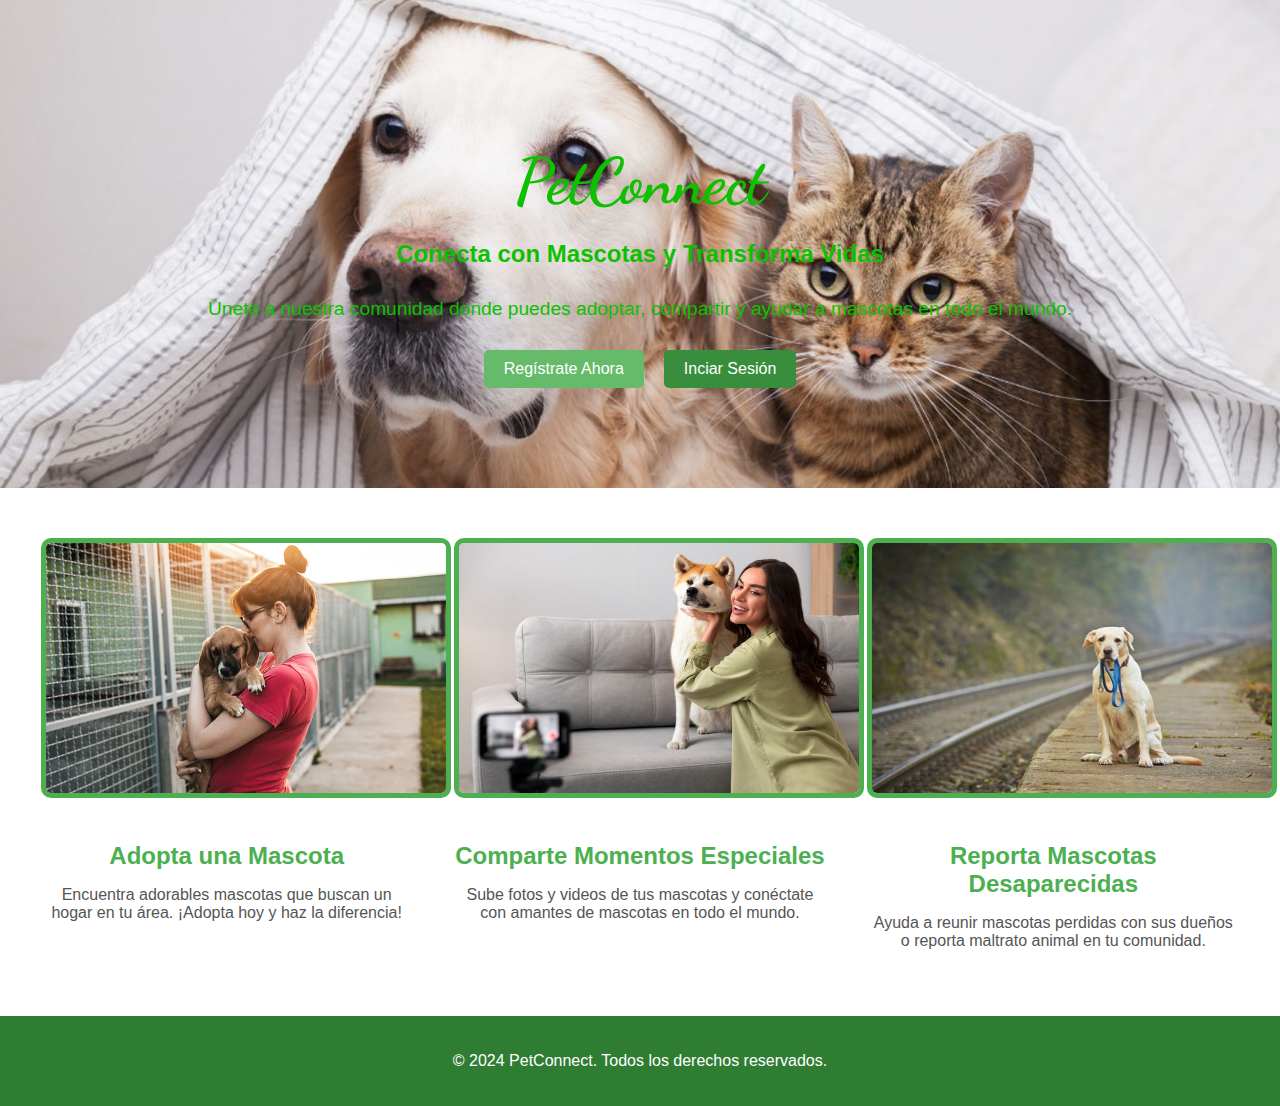
<file: index.html>
<!DOCTYPE html>
<html lang="es">
<head>
    <meta charset="UTF-8">
    <meta name="viewport" content="width=device-width, initial-scale=1.0">
    <title>Bienvenidos a PetConnect</title>
    <link rel="preconnect" href="https://fonts.googleapis.com">
    <link rel="preconnect" href="https://fonts.gstatic.com" crossorigin>
    <link href="https://fonts.googleapis.com/css2?family=Dancing+Script:wght@400..700&display=swap" rel="stylesheet">
    <link rel="stylesheet" href="style.css">
</head>
<body>
    <header class="hero">
        <div class="hero-content">
            <h1 class="title">PetConnect</h1>
            <h2 class="subtitle">Conecta con Mascotas y Transforma Vidas</h2>
            <p>Únete a nuestra comunidad donde puedes adoptar, compartir y ayudar a mascotas en todo el mundo.</p>
            <div class="cta-buttons">
                <a href="Registro.html" class="cta-primary">Regístrate Ahora</a>
                <a href="Login.html" class="cta-secondary">Inciar Sesión</a>
            </div>
        </div>
    </header>

    <section class="features">
        <div class="feature">
            <img src="images/foto1.png" alt="Adopción de Mascotas">
            <h2>Adopta una Mascota</h2>
            <p>Encuentra adorables mascotas que buscan un hogar en tu área. ¡Adopta hoy y haz la diferencia!</p>
        </div>
        <div class="feature">
            <img src="images/foto2.png" alt="Compartir contenido de mascotas">
            <h2>Comparte Momentos Especiales</h2>
            <p>Sube fotos y videos de tus mascotas y conéctate con amantes de mascotas en todo el mundo.</p>
        </div>
        <div class="feature">
            <img src="images/foto3.png" alt="Reporte de mascotas">
            <h2>Reporta Mascotas Desaparecidas</h2>
            <p>Ayuda a reunir mascotas perdidas con sus dueños o reporta maltrato animal en tu comunidad.</p>
        </div>
    </section>

    <footer class="footer">
        <p>&copy; 2024 PetConnect. Todos los derechos reservados.</p>
    </footer>
</body>
</html>
</file>
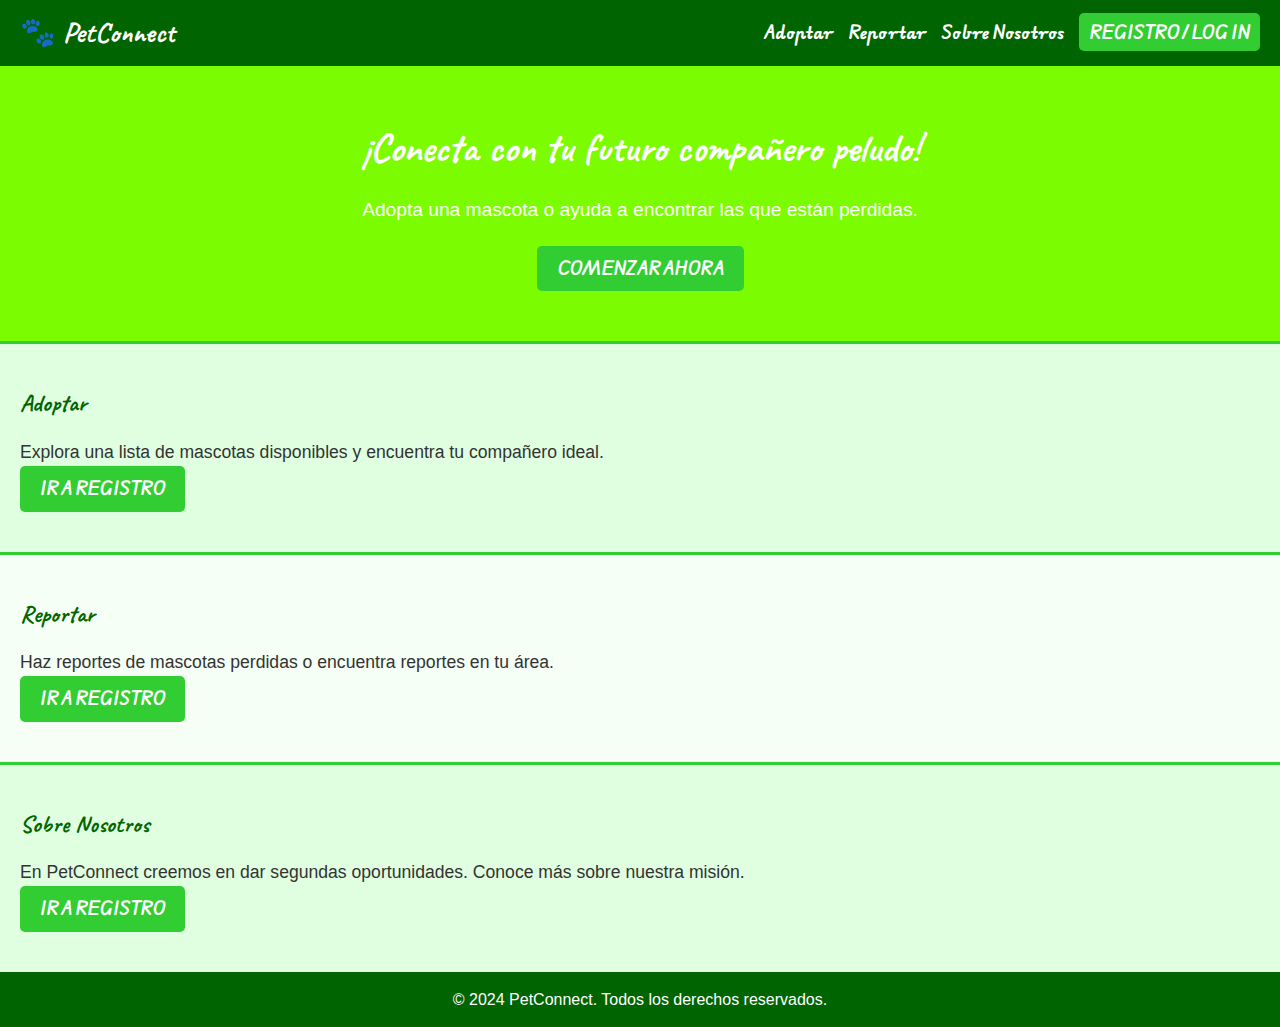
<file: HTML/index.html>
<!DOCTYPE html>
<html lang="es">
<head>
    <meta charset="UTF-8">
    <meta name="viewport" content="width=device-width, initial-scale=1.0">
    <title>PetConnect</title>
    <link rel="preconnect" href="https://fonts.googleapis.com">
    <link rel="preconnect" href="https://fonts.gstatic.com" crossorigin>
    <link href="https://fonts.googleapis.com/css2?family=Caveat:wght@400..700&family=Edu+AU+VIC+WA+NT+Pre:wght@400..700&display=swap" rel="stylesheet">
    <link rel="stylesheet" href="/Style/style.css">
</head>
<body>
    <header class="main-header">
        <div class="container">
            <h1 class="logo">🐾 PetConnect</h1>
            <nav>
                <ul class="nav-links">
                    <li><a href="registro.html">Adoptar</a></li>
                    <li><a href="registro.html">Reportar</a></li>
                    <li><a href="registro.html">Sobre Nosotros</a></li>
                    <li><a class="login-btn" href="registro.html">Registro / Log In</a></li>
                </ul>
            </nav>
        </div>
    </header>

    <main>
        <section class="hero">
            <div class="hero-content">
                <h2>¡Conecta con tu futuro compañero peludo!</h2>
                <p>Adopta una mascota o ayuda a encontrar las que están perdidas.</p>
                <a href="registro.html" class="cta-btn">Comenzar Ahora</a>
            </div>
        </section>

        <section id="adopt" class="info-section">
            <h2>Adoptar</h2>
            <p>Explora una lista de mascotas disponibles y encuentra tu compañero ideal.</p>
            <a href="registro.html" class="cta-btn">Ir a Registro</a>
        </section>

        <section id="report" class="info-section">
            <h2>Reportar</h2>
            <p>Haz reportes de mascotas perdidas o encuentra reportes en tu área.</p>
            <a href="registro.html" class="cta-btn">Ir a Registro</a>
        </section>

        <section id="about" class="info-section">
            <h2>Sobre Nosotros</h2>
            <p>En PetConnect creemos en dar segundas oportunidades. Conoce más sobre nuestra misión.</p>
            <a href="registro.html" class="cta-btn">Ir a Registro</a>
        </section>
    </main>

    <footer class="main-footer">
        <p>&copy; 2024 PetConnect. Todos los derechos reservados.</p>
    </footer>
</body>
</html>
</file>
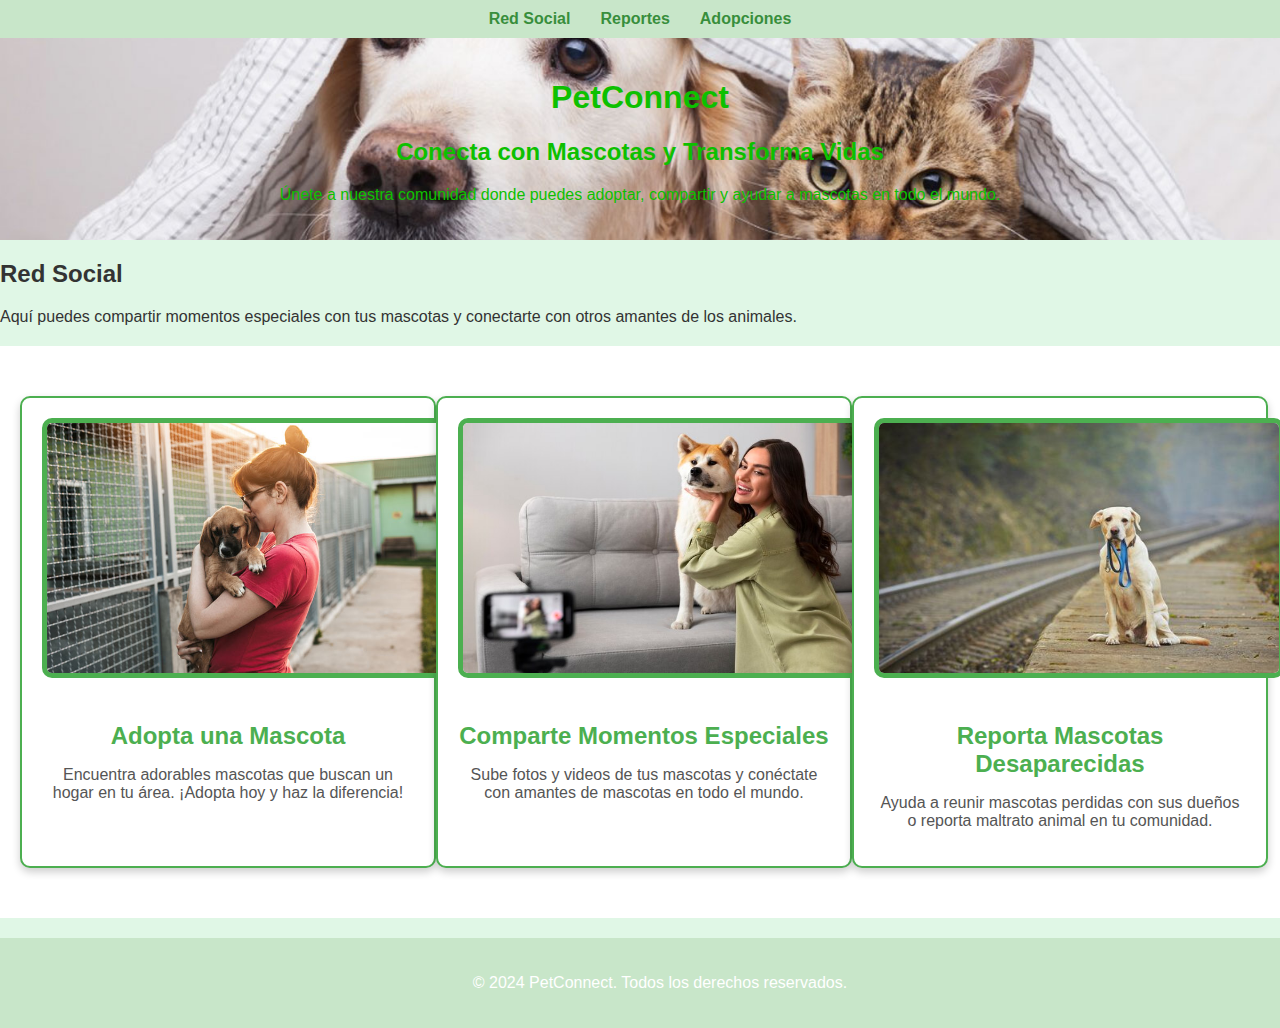
<file: Home.html>
<!DOCTYPE html>
<html lang="es">
<head>
    <meta charset="UTF-8">
    <meta name="viewport" content="width=device-width, initial-scale=1.0">
    <title>Bienvenidos a PetConnect</title>
    <link rel="preconnect" href="https://fonts.googleapis.com">
    <link rel="preconnect" href="https://fonts.gstatic.com" crossorigin>
    <link href="https://fonts.googleapis.com/css2?family=Dancing+Script:wght@400..700&display=swap" rel="stylesheet">
    <link rel="stylesheet" href="style.css">
    <style>
        body {
            font-family: Arial, sans-serif;
            background-color: #e0f7e6; /* Fondo verde suave */
            margin: 0;
            padding: 0;
        }

        .navbar {
            background-color: #c8e6c9; /* Verde claro */
            display: flex;
            justify-content: center;
            padding: 10px;
            position: sticky;
            top: 0;
            z-index: 1000;
        }

        .navbar a {
            color: #388e3c; /* Verde más oscuro */
            text-decoration: none;
            margin: 0 15px;
            font-weight: bold;
        }

        .navbar a:hover {
            text-decoration: underline;
        }

        .hero {
            background-color: #a5d6a7; /* Verde medio */
            padding: 20px;
            text-align: center;
        }

        .features {
            display: flex;
            justify-content: space-around;
            margin: 20px 0;
        }

        .feature {
            background-color: #ffffff; /* Blanco */
            border: 2px solid #4caf50; /* Verde oscuro */
            border-radius: 10px; /* Bordes ligeramente circulares */
            padding: 20px;
            text-align: center;
            width: 30%; /* Ancho de las cajas */
            box-shadow: 0 4px 8px rgba(0, 0, 0, 0.2);
        }

        .footer {
            text-align: center;
            padding: 20px;
            background-color: #c8e6c9; /* Verde claro */
            position: relative;
            bottom: 0;
            width: 100%;
        }
    </style>
</head>
<body>
    <div class="navbar">
        <a href="#red-social">Red Social</a>
        <a href="#reportes">Reportes</a>
        <a href="#adopciones">Adopciones</a>
    </div>
    
    <header class="hero">
        <h1>PetConnect</h1>
        <h2>Conecta con Mascotas y Transforma Vidas</h2>
        <p>Únete a nuestra comunidad donde puedes adoptar, compartir y ayudar a mascotas en todo el mundo.</p>
    </header>

    <section id="red-social">
        <h2>Red Social</h2>
        <p>Aquí puedes compartir momentos especiales con tus mascotas y conectarte con otros amantes de los animales.</p>
    </section>

    <section class="features" id="adopciones">
        <div class="feature">
            <img src="images/foto1.png" alt="Adopción de Mascotas">
            <h2>Adopta una Mascota</h2>
            <p>Encuentra adorables mascotas que buscan un hogar en tu área. ¡Adopta hoy y haz la diferencia!</p>
        </div>
        <div class="feature">
            <img src="images/foto2.png" alt="Compartir contenido de mascotas">
            <h2>Comparte Momentos Especiales</h2>
            <p>Sube fotos y videos de tus mascotas y conéctate con amantes de mascotas en todo el mundo.</p>
        </div>
        <div class="feature">
            <img src="images/foto3.png" alt="Reporte de mascotas">
            <h2>Reporta Mascotas Desaparecidas</h2>
            <p>Ayuda a reunir mascotas perdidas con sus dueños o reporta maltrato animal en tu comunidad.</p>
        </div>
    </section>

    <footer class="footer">
        <p>&copy; 2024 PetConnect. Todos los derechos reservados.</p>
    </footer>
</body>
</html>
</file>
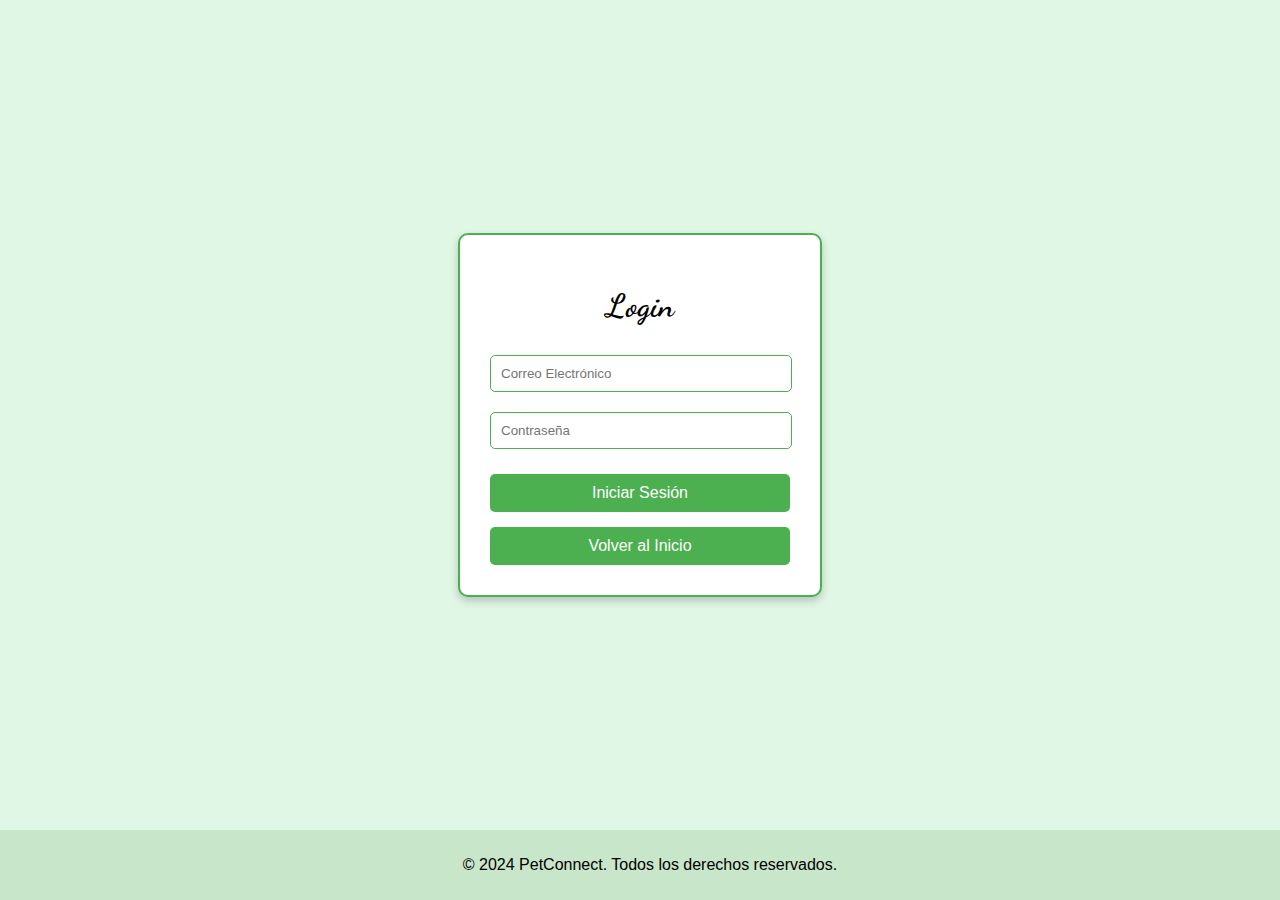
<file: Login.html>
<!DOCTYPE html>
<html lang="es">
<head>
    <meta charset="UTF-8">
    <meta name="viewport" content="width=device-width, initial-scale=1.0">
    <title>Login - PetConnect</title>
    <link rel="preconnect" href="https://fonts.googleapis.com">
    <link rel="preconnect" href="https://fonts.gstatic.com" crossorigin>
    <link href="https://fonts.googleapis.com/css2?family=Dancing+Script:wght@400..700&display=swap" rel="stylesheet">
    <style>
        body {
            font-family: Arial, sans-serif;
            background-color: #e0f7e6; /* Fondo verde suave */
            margin: 0;
            padding: 0;
            display: flex;
            flex-direction: column;
            min-height: 100vh;
        }

        .container {
            flex: 1;
            display: flex;
            justify-content: center;
            align-items: center;
        }

        .form-container {
            background-color: #ffffff; /* Blanco */
            border: 2px solid #4caf50; /* Verde oscuro */
            border-radius: 10px; /* Bordes ligeramente circulares */
            padding: 30px;
            box-shadow: 0 4px 8px rgba(0, 0, 0, 0.2);
            width: 300px; /* Ancho del cuadro */
            text-align: center;
        }

        .form-container h1 {
            font-family: 'Dancing Script', cursive;
            margin-bottom: 20px; /* Espacio debajo del título */
        }

        .form-container input {
            width: calc(100% - 20px); /* Ancho total menos el padding */
            padding: 10px;
            margin: 10px 0;
            border: 1px solid #4caf50; /* Verde oscuro */
            border-radius: 5px; /* Bordes ligeramente circulares */
        }

        .form-container button {
            background-color: #4caf50; /* Verde oscuro */
            color: white;
            padding: 10px;
            border: none;
            border-radius: 5px;
            cursor: pointer;
            width: 100%;
            margin-top: 15px; /* Espacio superior entre los campos y el botón */
            font-size: 16px; /* Tamaño de fuente ajustado */
        }

        .form-container button:hover {
            background-color: #388e3c; /* Verde más oscuro */
        }

        .footer {
            text-align: center;
            padding: 10px;
            background-color: #c8e6c9; /* Verde claro */
            position: relative;
            bottom: 0;
            width: 100%;
        }

        .back-button {
            background-color: #4caf50; /* Verde oscuro */
            color: white;
            padding: 10px; /* Igualado con los otros botones */
            border: none;
            border-radius: 5px;
            cursor: pointer;
            text-align: center;
            display: block; /* Convertir a bloque */
            width: 100%; /* Ancho completo */
            text-decoration: none; /* Sin subrayado */
            margin-top: 10px; /* Espacio superior entre los campos y el botón */
            font-size: 16px; /* Igualar tamaño de fuente */
        }
    </style>
</head>
<body>
    <div class="container">
        <div class="form-container">
            <h1>Login</h1>
            <form>
                <input type="email" placeholder="Correo Electrónico" required>
                <input type="password" placeholder="Contraseña" required>
                <button type="submit">Iniciar Sesión</button>
            </form>
            <button class="back-button" onclick="window.location.href='index.html'">Volver al Inicio</button>
        </div>
    </div>

    <footer class="footer">
        <p>&copy; 2024 PetConnect. Todos los derechos reservados.</p>
    </footer>
</body>
</html>
</file>
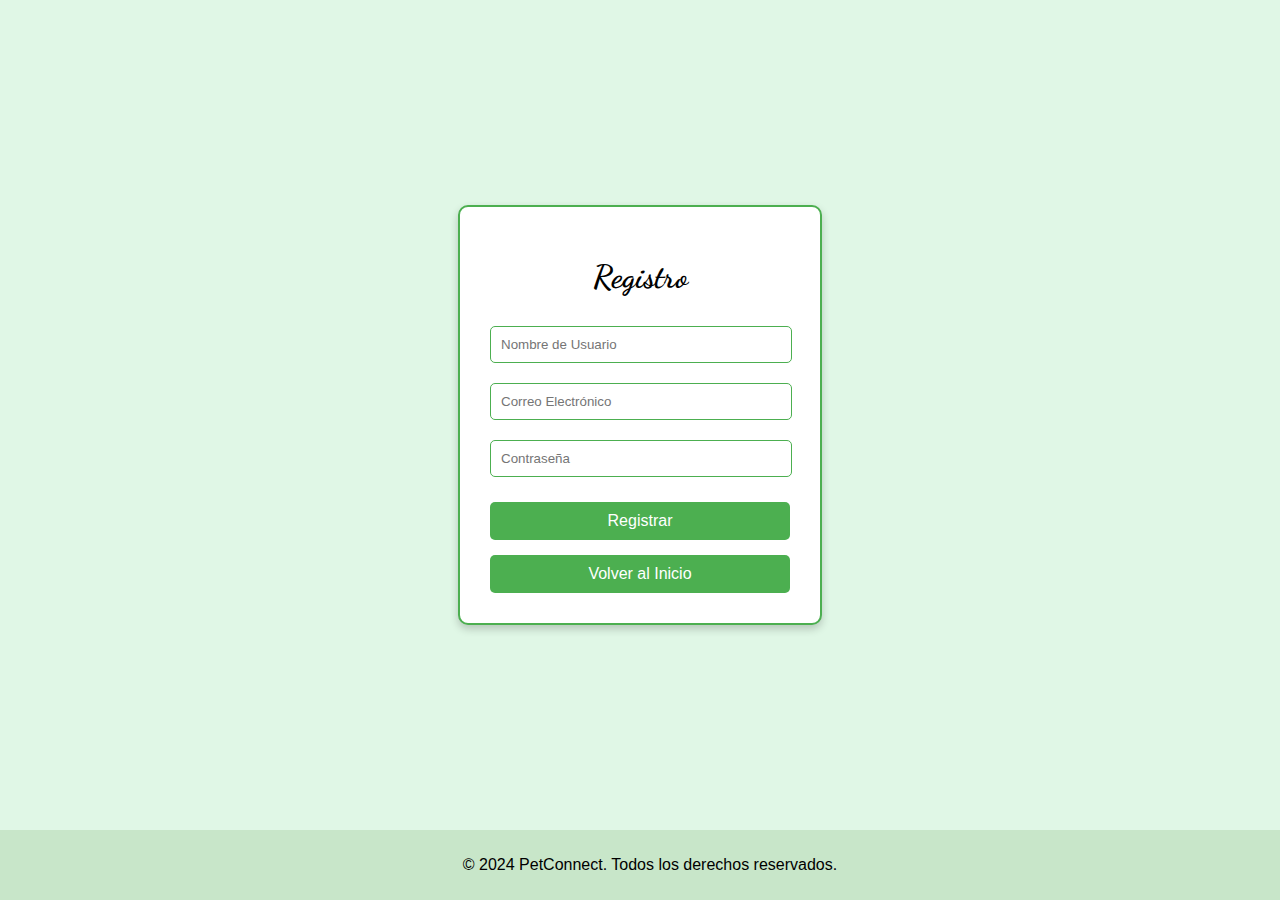
<file: Registro.html>
<!DOCTYPE html>
<html lang="es">
<head>
    <meta charset="UTF-8">
    <meta name="viewport" content="width=device-width, initial-scale=1.0">
    <title>Registro - PetConnect</title>
    <link rel="preconnect" href="https://fonts.googleapis.com">
    <link rel="preconnect" href="https://fonts.gstatic.com" crossorigin>
    <link href="https://fonts.googleapis.com/css2?family=Dancing+Script:wght@400..700&display=swap" rel="stylesheet">
    <style>
        body {
            font-family: Arial, sans-serif;
            background-color: #e0f7e6; /* Fondo verde suave */
            margin: 0;
            padding: 0;
            display: flex;
            flex-direction: column;
            min-height: 100vh;
        }

        .container {
            flex: 1;
            display: flex;
            justify-content: center;
            align-items: center;
        }

        .form-container {
            background-color: #ffffff; /* Blanco */
            border: 2px solid #4caf50; /* Verde oscuro */
            border-radius: 10px; /* Bordes ligeramente circulares */
            padding: 30px;
            box-shadow: 0 4px 8px rgba(0, 0, 0, 0.2);
            width: 300px; /* Ancho del cuadro */
            text-align: center;
        }

        .form-container h1 {
            font-family: 'Dancing Script', cursive;
            margin-bottom: 20px; /* Espacio debajo del título */
        }

        .form-container input {
            width: calc(100% - 20px); /* Ancho total menos el padding */
            padding: 10px;
            margin: 10px 0;
            border: 1px solid #4caf50; /* Verde oscuro */
            border-radius: 5px; /* Bordes ligeramente circulares */
        }

        .form-container button {
            background-color: #4caf50; /* Verde oscuro */
            color: white;
            padding: 10px;
            border: none;
            border-radius: 5px;
            cursor: pointer;
            width: 100%;
            margin-top: 15px; /* Espacio superior entre los campos y el botón */
            font-size: 16px; /* Tamaño de fuente ajustado */
        }

        .form-container button:hover {
            background-color: #388e3c; /* Verde más oscuro */
        }

        .footer {
            text-align: center;
            padding: 10px;
            background-color: #c8e6c9; /* Verde claro */
            position: relative;
            bottom: 0;
            width: 100%;
        }

        .back-button {
            background-color: #4caf50; /* Verde oscuro */
            color: white;
            padding: 10px; /* Igualado con los otros botones */
            border: none;
            border-radius: 5px;
            cursor: pointer;
            text-align: center;
            display: block; /* Convertir a bloque */
            width: 100%; /* Ancho completo */
            text-decoration: none; /* Sin subrayado */
            margin-top: 10px; /* Espacio superior entre los campos y el botón */
            font-size: 16px; /* Igualar tamaño de fuente */
        }
    </style>
</head>
<body>
    <div class="container">
        <div class="form-container">
            <h1>Registro</h1>
            <form>
                <input type="text" placeholder="Nombre de Usuario" required>
                <input type="email" placeholder="Correo Electrónico" required>
                <input type="password" placeholder="Contraseña" required>
                <button type="submit">Registrar</button>
            </form>
            <button class="back-button" onclick="window.location.href='index.html'">Volver al Inicio</button>
        </div>
    </div>

    <footer class="footer">
        <p>&copy; 2024 PetConnect. Todos los derechos reservados.</p>
    </footer>
</body>
</html>
</file>
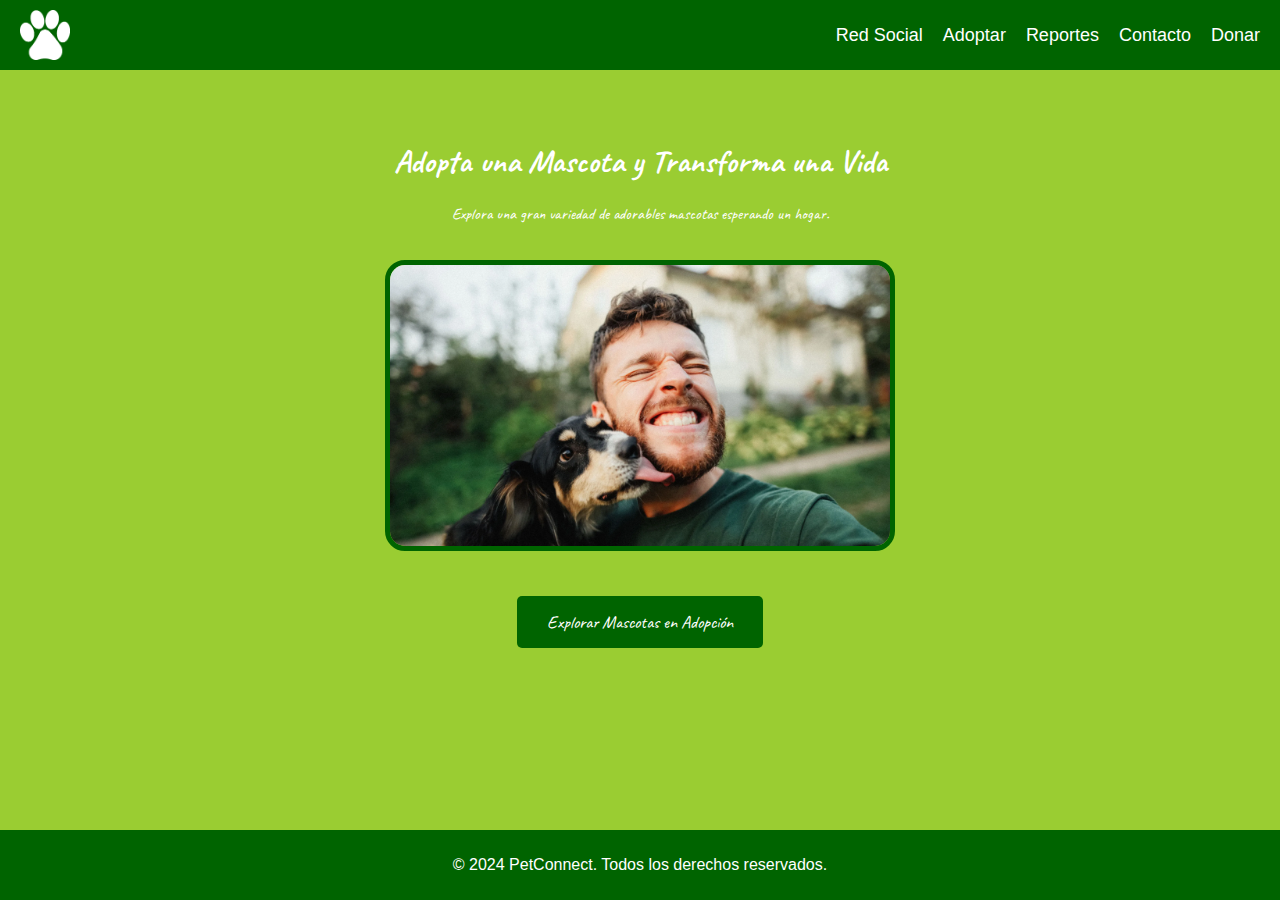
<file: HTML/Home.html>
<!DOCTYPE html>
<html lang="es">
<head>
    <meta charset="UTF-8">
    <meta name="viewport" content="width=device-width, initial-scale=1.0">
    <title>PetConnect - Adopta una Mascota</title>
    <link href="https://fonts.googleapis.com/css2?family=Caveat:wght@400..700&display=swap" rel="stylesheet"> <!-- Fuente Caveat -->
    <style>
        body {
            margin: 0;
            font-family: Arial, sans-serif;
            background-color: #d0f0c0; /* Fondo verde claro */
            min-height: 100vh;
            display: flex;
            flex-direction: column;
        }

        /* Estilo del navbar */
        .navbar {
            display: flex;
            justify-content: space-between;
            align-items: center;
            background-color: #006400; /* Verde oscuro */
            padding: 10px 20px;
        }

        .navbar-left {
            display: flex;
            align-items: center;
        }

        /* Alineamos los ítems del menú a la derecha */
        .navbar-right {
            display: flex;
            margin-left: auto; /* Empuja los ítems del menú hacia la derecha */
        }

        .navbar ul {
            list-style: none;
            display: flex;
            gap: 20px;
            margin: 0;
            padding: 0;
        }

        .navbar ul li {
            display: inline;
        }

        .navbar ul li a {
            text-decoration: none;
            color: white;
            font-size: 18px;
        }

        .navbar ul li a:hover {
            color: #b5e7a0; /* Verde más claro para hover */
        }

        /* Estilo del logo */
        .logo {
            height: 50px;
            margin-right: 20px; /* Margen derecho para separar del menú */
        }

        /* Fondo principal */
        .hero {
            background-color: #9acd32; /* Fondo verde más oscuro */
            text-align: center;
            padding: 50px 20px;
            color: white;
            font-family: 'Caveat', cursive; /* Fuente Caveat para el texto de invitación */
            flex-grow: 1; /* Asegura que el contenido crezca y empuje el footer hacia abajo */
        }

        .hero img {
            width: 500px; /* Imagen rectangular */
            height: auto;
            border-radius: 20px; /* Bordes redondeados pero manteniendo el formato rectangular */
            border: 5px solid #006400; /* Contorno verde oscuro */
            margin: 20px 0;
        }

        .btn-adopta {
            background-color: #006400;
            color: white;
            padding: 15px 30px;
            text-decoration: none;
            font-size: 18px;
            border-radius: 5px;
            border: none;
            cursor: pointer;
            margin-top: 20px; /* Espacio entre el botón y la imagen */
            display: inline-block;
        }

        /* Centramos el botón */
        .btn-container {
            display: flex;
            justify-content: center;
        }

        .btn-adopta:hover {
            background-color: #b5e7a0; /* Efecto hover */
        }

        /* Pie de página */
        .footer {
            background-color: #006400;
            color: white;
            text-align: center;
            padding: 10px 0;
        }

        /* Aseguramos que el footer se posicione al final */
        html {
            height: 100%;
        }

        body {
            display: flex;
            flex-direction: column;
            min-height: 100%;
        }

        .footer {
            margin-top: auto;
        }
    </style>
</head>
<body>
    <!-- Navbar -->
    <nav class="navbar">
        <div class="navbar-left">
            <img src="../images/minimalistlogo.png" alt="PetConnect Logo" class="logo"> <!-- Aquí pondrás tu logo -->
        </div>
        <div class="navbar-right">
            <ul>
                <li><a href="#">Red Social</a></li>
                <li><a href="#">Adoptar</a></li>
                <li><a href="#">Reportes</a></li>
                <li><a href="#">Contacto</a></li>
                <li><a href="#">Donar</a></li>
            </ul>
        </div>
    </nav>

    <!-- Fondo verde con imagen y botón -->
    <section class="hero">
        <h1>Adopta una Mascota y Transforma una Vida</h1>
        <p>Explora una gran variedad de adorables mascotas esperando un hogar.</p>
        <img src="../images/homeadopt.png" alt="Imagen de mascotas en adopción">
        <!-- Contenedor centrado del botón -->
        <div class="btn-container">
            <a href="#" class="btn-adopta">Explorar Mascotas en Adopción</a>
        </div>
    </section>

    <!-- Pie de página -->
    <footer class="footer">
        <p>&copy; 2024 PetConnect. Todos los derechos reservados.</p>
    </footer>
</body>
</html>
</file>
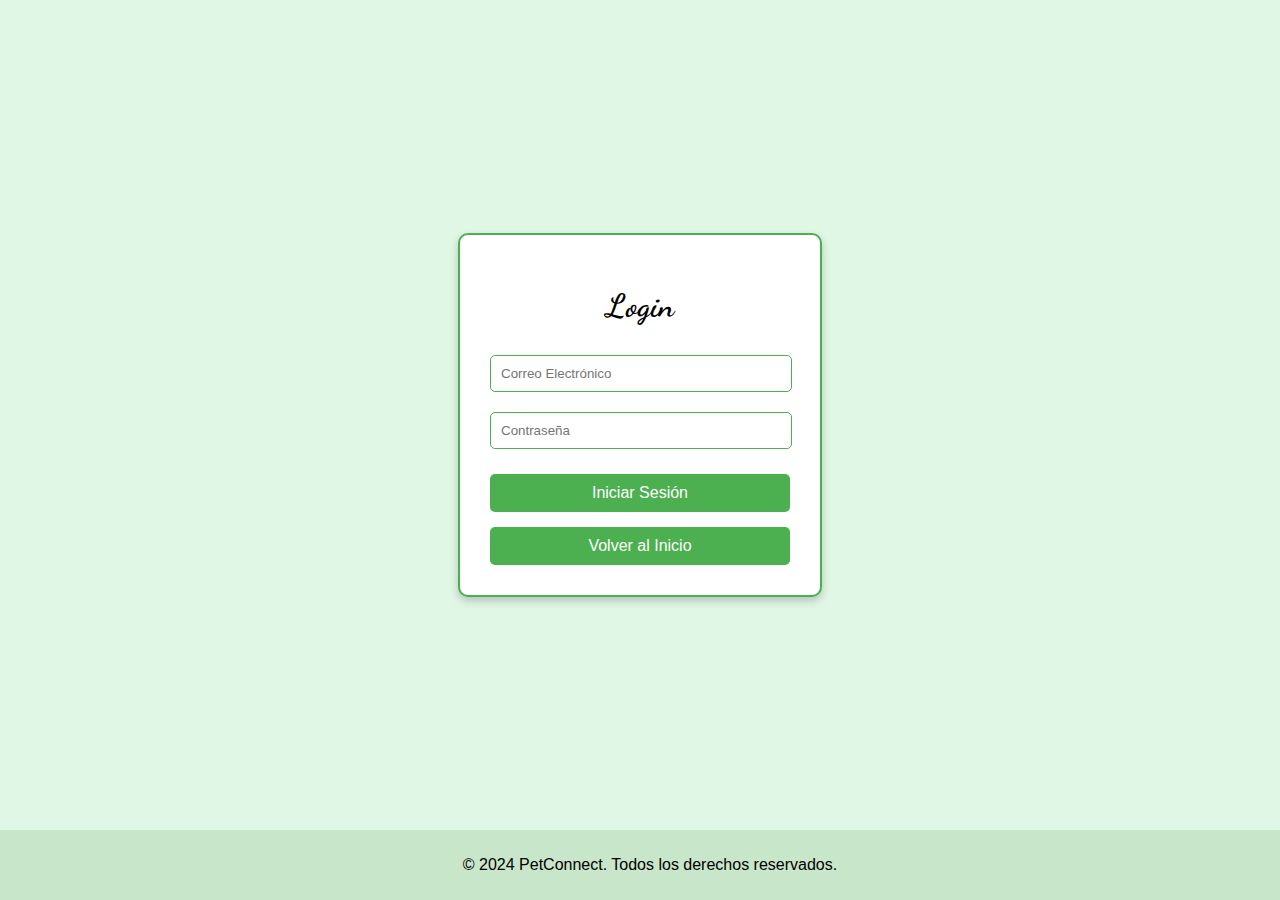
<file: HTML/Login.html>
<!DOCTYPE html>
<html lang="es">
<head>
    <meta charset="UTF-8">
    <meta name="viewport" content="width=device-width, initial-scale=1.0">
    <title>Login - PetConnect</title>
    <link rel="preconnect" href="https://fonts.googleapis.com">
    <link rel="preconnect" href="https://fonts.gstatic.com" crossorigin>
    <link href="https://fonts.googleapis.com/css2?family=Dancing+Script:wght@400..700&display=swap" rel="stylesheet">
    <style>
        body {
            font-family: Arial, sans-serif;
            background-color: #e0f7e6; /* Fondo verde suave */
            margin: 0;
            padding: 0;
            display: flex;
            flex-direction: column;
            min-height: 100vh;
        }

        .container {
            flex: 1;
            display: flex;
            justify-content: center;
            align-items: center;
        }

        .form-container {
            background-color: #ffffff; /* Blanco */
            border: 2px solid #4caf50; /* Verde oscuro */
            border-radius: 10px; /* Bordes ligeramente circulares */
            padding: 30px;
            box-shadow: 0 4px 8px rgba(0, 0, 0, 0.2);
            width: 300px; /* Ancho del cuadro */
            text-align: center;
        }

        .form-container h1 {
            font-family: 'Dancing Script', cursive;
            margin-bottom: 20px; /* Espacio debajo del título */
        }

        .form-container input {
            width: calc(100% - 20px); /* Ancho total menos el padding */
            padding: 10px;
            margin: 10px 0;
            border: 1px solid #4caf50; /* Verde oscuro */
            border-radius: 5px; /* Bordes ligeramente circulares */
        }

        .form-container button {
            background-color: #4caf50; /* Verde oscuro */
            color: white;
            padding: 10px;
            border: none;
            border-radius: 5px;
            cursor: pointer;
            width: 100%;
            margin-top: 15px; /* Espacio superior entre los campos y el botón */
            font-size: 16px; /* Tamaño de fuente ajustado */
        }

        .form-container button:hover {
            background-color: #388e3c; /* Verde más oscuro */
        }

        .footer {
            text-align: center;
            padding: 10px;
            background-color: #c8e6c9; /* Verde claro */
            position: relative;
            bottom: 0;
            width: 100%;
        }

        .back-button {
            background-color: #4caf50; /* Verde oscuro */
            color: white;
            padding: 10px; /* Igualado con los otros botones */
            border: none;
            border-radius: 5px;
            cursor: pointer;
            text-align: center;
            display: block; /* Convertir a bloque */
            width: 100%; /* Ancho completo */
            text-decoration: none; /* Sin subrayado */
            margin-top: 10px; /* Espacio superior entre los campos y el botón */
            font-size: 16px; /* Igualar tamaño de fuente */
        }
    </style>
</head>
<body>
    <div class="container">
        <div class="form-container">
            <h1>Login</h1>
            <form>
                <input type="email" placeholder="Correo Electrónico" required>
                <input type="password" placeholder="Contraseña" required>
                <button type="submit">Iniciar Sesión</button>
            </form>
            <button class="back-button" onclick="window.location.href='index.html'">Volver al Inicio</button>
        </div>
    </div>

    <footer class="footer">
        <p>&copy; 2024 PetConnect. Todos los derechos reservados.</p>
    </footer>
</body>
</html>
</file>
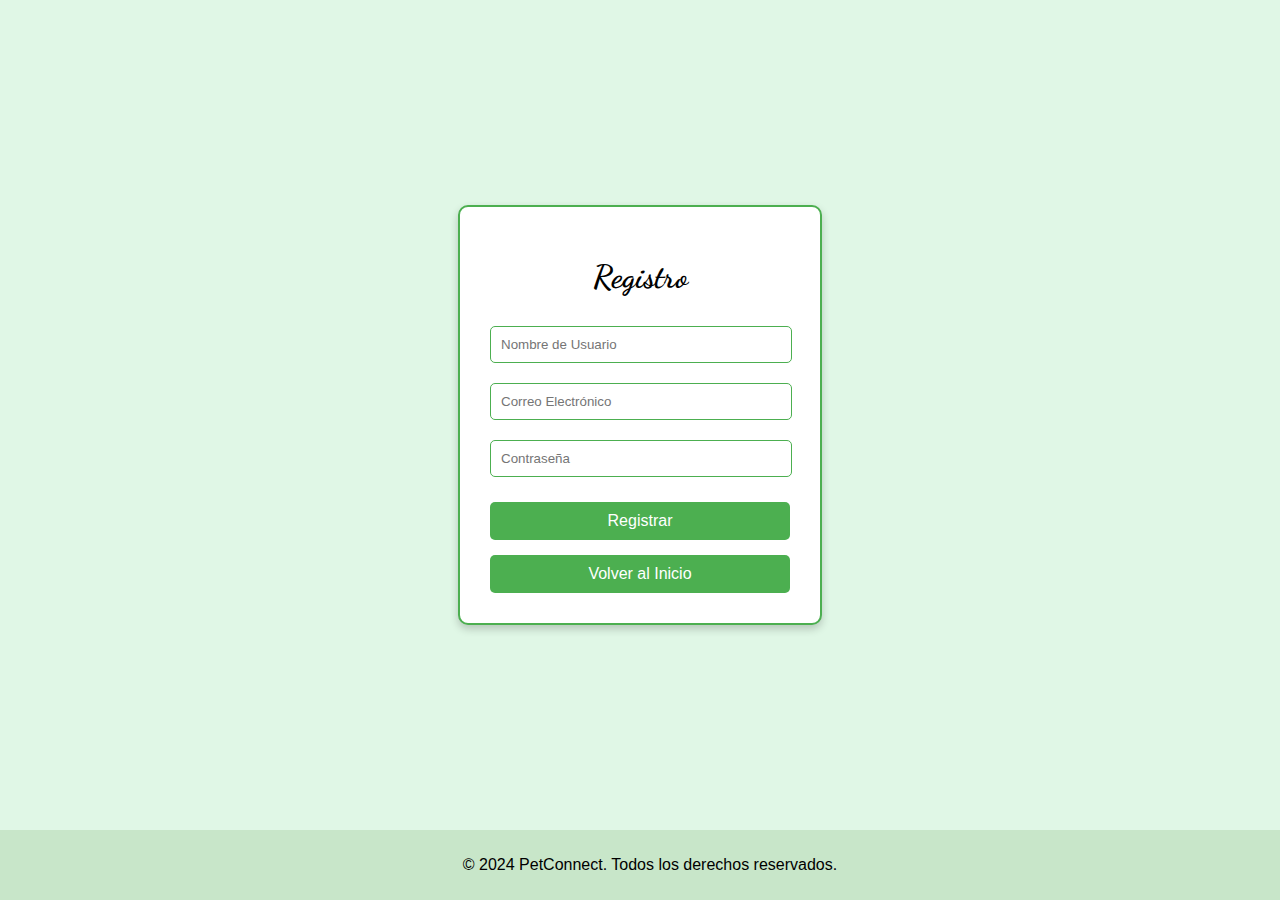
<file: HTML/Registro.html>
<!DOCTYPE html>
<html lang="es">
<head>
    <meta charset="UTF-8">
    <meta name="viewport" content="width=device-width, initial-scale=1.0">
    <title>Registro - PetConnect</title>
    <link rel="preconnect" href="https://fonts.googleapis.com">
    <link rel="preconnect" href="https://fonts.gstatic.com" crossorigin>
    <link href="https://fonts.googleapis.com/css2?family=Dancing+Script:wght@400..700&display=swap" rel="stylesheet">
    <style>
        body {
            font-family: Arial, sans-serif;
            background-color: #e0f7e6; /* Fondo verde suave */
            margin: 0;
            padding: 0;
            display: flex;
            flex-direction: column;
            min-height: 100vh;
        }

        .container {
            flex: 1;
            display: flex;
            justify-content: center;
            align-items: center;
        }

        .form-container {
            background-color: #ffffff; /* Blanco */
            border: 2px solid #4caf50; /* Verde oscuro */
            border-radius: 10px; /* Bordes ligeramente circulares */
            padding: 30px;
            box-shadow: 0 4px 8px rgba(0, 0, 0, 0.2);
            width: 300px; /* Ancho del cuadro */
            text-align: center;
        }

        .form-container h1 {
            font-family: 'Dancing Script', cursive;
            margin-bottom: 20px; /* Espacio debajo del título */
        }

        .form-container input {
            width: calc(100% - 20px); /* Ancho total menos el padding */
            padding: 10px;
            margin: 10px 0;
            border: 1px solid #4caf50; /* Verde oscuro */
            border-radius: 5px; /* Bordes ligeramente circulares */
        }

        .form-container button {
            background-color: #4caf50; /* Verde oscuro */
            color: white;
            padding: 10px;
            border: none;
            border-radius: 5px;
            cursor: pointer;
            width: 100%;
            margin-top: 15px; /* Espacio superior entre los campos y el botón */
            font-size: 16px; /* Tamaño de fuente ajustado */
        }

        .form-container button:hover {
            background-color: #388e3c; /* Verde más oscuro */
        }

        .footer {
            text-align: center;
            padding: 10px;
            background-color: #c8e6c9; /* Verde claro */
            position: relative;
            bottom: 0;
            width: 100%;
        }

        .back-button {
            background-color: #4caf50; /* Verde oscuro */
            color: white;
            padding: 10px; /* Igualado con los otros botones */
            border: none;
            border-radius: 5px;
            cursor: pointer;
            text-align: center;
            display: block; /* Convertir a bloque */
            width: 100%; /* Ancho completo */
            text-decoration: none; /* Sin subrayado */
            margin-top: 10px; /* Espacio superior entre los campos y el botón */
            font-size: 16px; /* Igualar tamaño de fuente */
        }
    </style>
</head>
<body>
    <div class="container">
        <div class="form-container">
            <h1>Registro</h1>
            <form>
                <input type="text" placeholder="Nombre de Usuario" required>
                <input type="email" placeholder="Correo Electrónico" required>
                <input type="password" placeholder="Contraseña" required>
                <button type="submit">Registrar</button>
            </form>
            <button class="back-button" onclick="window.location.href='index.html'">Volver al Inicio</button>
        </div>
    </div>

    <footer class="footer">
        <p>&copy; 2024 PetConnect. Todos los derechos reservados.</p>
    </footer>
</body>
</html>
</file>
<file: style.css>
/* General Styles */
body {
    font-family: 'Arial', sans-serif;
    margin: 0;
    padding: 0;
    color: #333;
    background-color: #f0f8f0; /* Color de fondo suave */
}

/* Hero Section */
.hero {
    background-image: url('images/bannerindex.png'); /* Añadir la imagen de fondo */
    background-size: cover; /* Cubrir el área completa */
    background-position: center; /* Centrar la imagen */
    padding: 100px 20px;
    text-align: center;
    color: rgb(13, 192, 0); /* Color del texto */
}

.title {
    font-family: 'Dancing Script', cursive; /* Fuente para el título */
    font-size: 4rem; /* Ajusta el tamaño según necesites */
    margin-bottom: 10px;
}

.subtitle {
    font-size: 1.5rem;
    margin-bottom: 30px;
}

.hero-content p {
    font-size: 1.2rem;
    margin-bottom: 30px;
}

.cta-buttons {
    display: flex;
    justify-content: center;
    gap: 20px;
}

.cta-primary, .cta-secondary {
    padding: 10px 20px;
    font-size: 1rem;
    text-decoration: none;
    border-radius: 5px;
    transition: background 0.3s;
}

.cta-primary {
    background-color: #66bb6a; /* Verde claro */
    color: white;
}

.cta-secondary {
    background-color: #388e3c; /* Verde más oscuro */
    color: white;
}

.cta-primary:hover, .cta-secondary:hover {
    background-color: #45a049; /* Verde más intenso */
    color: white;
}

/* Features Section */
.features {
    display: flex;
    justify-content: space-around;
    padding: 50px 20px;
    background-color: #fff;
}

.feature {
    text-align: center;
    width: 30%;
}

.feature img {
    width: 400px; /* Tamaño fijo para todas las imágenes */
    height: 250px; /* Tamaño fijo para todas las imágenes */
    border-radius: 10px; /* Bordes ligeramente redondeados */
    border: 5px solid #4caf50; /* Borde verde */
    margin-bottom: 20px;
}

.feature h2 {
    font-size: 1.5rem;
    margin-bottom: 10px;
    color: #4caf50; /* Verde intenso */
}

.feature p {
    font-size: 1rem;
    color: #555;
}

/* Footer */
.footer {
    background-color: #2e7d32; /* Verde oscuro */
    color: white;
    text-align: center;
    padding: 20px 0;
}
</file>
<file: Style/style.css>
/* Reseteo básico */
* {
    margin: 0;
    padding: 0;
    box-sizing: border-box;
}

body {
    font-family: 'Edu AU VIC WA NT Pre', Arial, sans-serif;
    line-height: 1.6;
    color: #333;
    background-color: #f0fff0; /* Fondo verde suave */
}

/* Ejemplo de uso específico */
h1, h2 {
    font-family: 'Caveat', cursive;
}

p, label, input, button {
    font-family: Arial, sans-serif;
}

/* Encabezado */
.main-header {
    background-color: #006400; /* Verde oscuro */
    color: #fff;
    padding: 10px 20px;
}

.main-header .container {
    display: flex;
    justify-content: space-between;
    align-items: center;
}

.main-header .logo {
    font-size: 1.8em;
    font-weight: bold;
}

.nav-links {
    list-style: none;
    display: flex;
    gap: 15px;
}

.nav-links a {
    color: #fff;
    text-decoration: none;
    font-weight: bold;
    transition: color 0.3s;
}

.nav-links a:hover {
    color: #adff2f; /* Verde lima */
}

.login-btn {
    background-color: #32cd32; /* Verde lima */
    padding: 5px 10px;
    border-radius: 5px;
    text-transform: uppercase;
}

/* Hero Section */
.hero {
    background-color: #7cfc00; /* Verde claro */
    color: #fff;
    text-align: center;
    padding: 50px 20px;
}

.hero h2 {
    font-size: 2.5em;
    margin-bottom: 15px;
}

.hero p {
    font-size: 1.2em;
    margin-bottom: 20px;
}

.cta-btn {
    display: inline-block;
    background-color: #32cd32; /* Verde lima */
    color: #fff;
    padding: 10px 20px;
    text-transform: uppercase;
    text-decoration: none;
    font-weight: bold;
    border-radius: 5px;
    transition: background-color 0.3s;
}

.cta-btn:hover {
    background-color: #006400; /* Verde oscuro */
}

/* Info Sections */
.info-section {
    padding: 40px 20px;
    background-color: #f5fff5; /* Verde pálido */
    border-top: 3px solid #32cd32; /* Verde lima */
}

.info-section:nth-child(even) {
    background-color: #e0ffe0; /* Verde más intenso */
}

.info-section h2 {
    margin-bottom: 15px;
    color: #006400; /* Verde oscuro */
}

.info-section p {
    color: #333;
    font-size: 1.1em;
}

/* Footer */
.main-footer {
    text-align: center;
    padding: 15px;
    background-color: #006400; /* Verde oscuro */
    color: #fff;
}

/* Contenedor centrado */
.register-container {
    max-width: 400px;
    margin: 50px auto;
    padding: 20px;
    background-color: #f0fff0; /* Fondo verde suave */
    border: 2px solid #32cd32; /* Borde verde lima */
    border-radius: 10px;
    box-shadow: 0 5px 15px rgba(0, 0, 0, 0.2);
    text-align: center;
}

.register-container h2 {
    margin-bottom: 20px;
    font-size: 1.8em;
    color: #006400; /* Verde oscuro */
}

.register-container label {
    display: block;
    text-align: left;
    font-weight: bold;
    margin: 10px 0 5px;
    color: #333;
}

.register-container input {
    width: 100%;
    padding: 10px;
    margin-bottom: 15px;
    border: 1px solid #32cd32; /* Verde lima */
    border-radius: 5px;
    font-size: 1em;
}

.register-container input:focus {
    border-color: #006400; /* Verde oscuro */
    outline: none;
    box-shadow: 0 0 5px #32cd32;
}

.submit-btn {
    display: inline-block;
    width: 100%;
    padding: 10px;
    background-color: #32cd32; /* Verde lima */
    color: #fff;
    font-size: 1em;
    font-weight: bold;
    border: none;
    border-radius: 5px;
    cursor: pointer;
    transition: background-color 0.3s;
}

.submit-btn:hover {
    background-color: #006400; /* Verde oscuro */
}

.register-container p {
    margin-top: 10px;
    font-size: 0.9em;
}

.register-container a {
    color: #32cd32; /* Verde lima */
    text-decoration: none;
    font-weight: bold;
}

.register-container a:hover {
    text-decoration: underline;
}
</file>
